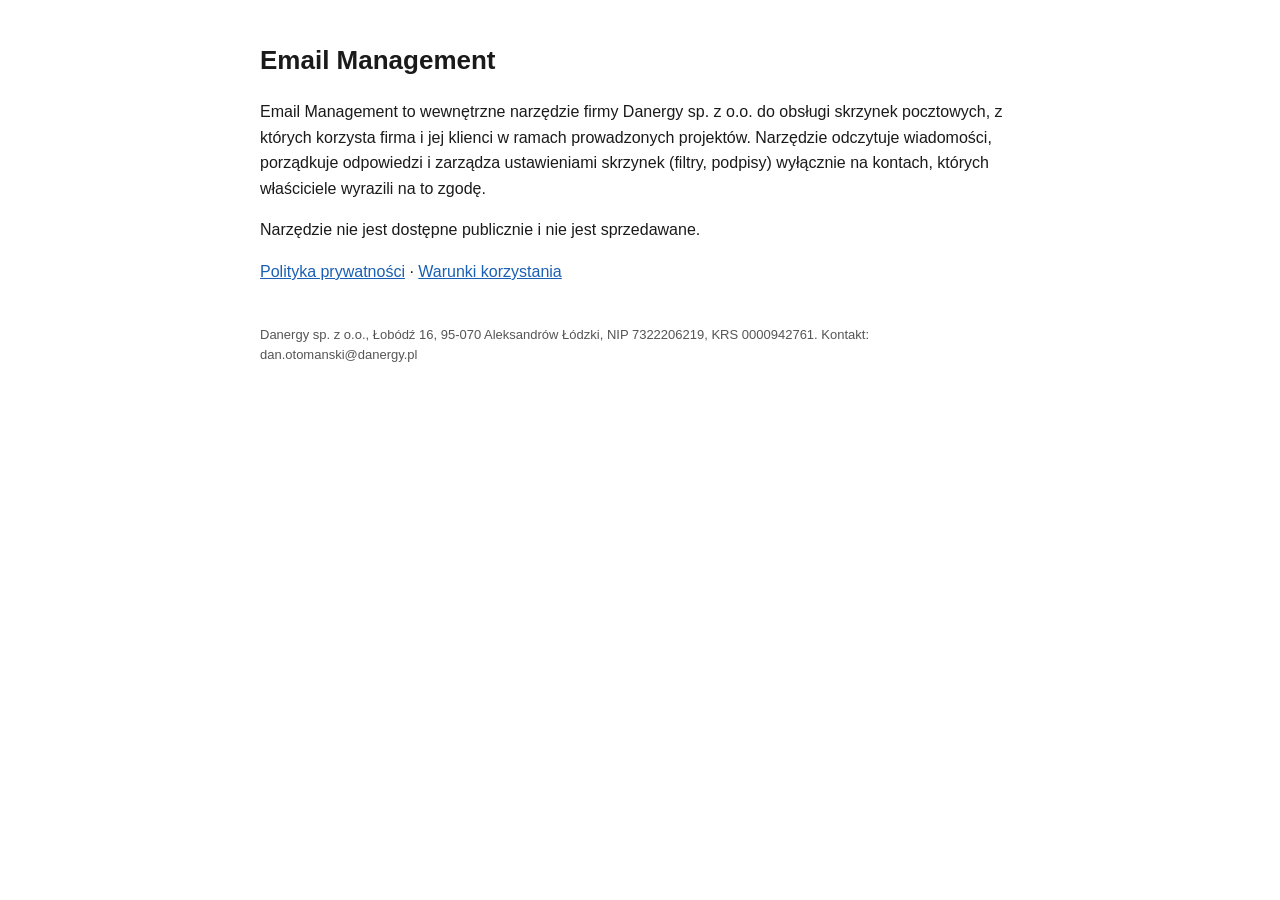
<file: index.html>
<!doctype html><html lang="pl"><head><meta charset="utf-8"><meta name="viewport" content="width=device-width,initial-scale=1"><title>Email Management - Danergy sp. z o.o.</title><link rel="stylesheet" href="styl.css"></head><body>
<h1>Email Management</h1>
<p>Email Management to wewnętrzne narzędzie firmy Danergy sp. z o.o. do obsługi skrzynek pocztowych, z których korzysta firma i jej klienci w ramach prowadzonych projektów. Narzędzie odczytuje wiadomości, porządkuje odpowiedzi i zarządza ustawieniami skrzynek (filtry, podpisy) wyłącznie na kontach, których właściciele wyrazili na to zgodę.</p>
<p>Narzędzie nie jest dostępne publicznie i nie jest sprzedawane.</p>
<p><a href="polityka-prywatnosci.html">Polityka prywatności</a> · <a href="warunki.html">Warunki korzystania</a></p>
<footer>Danergy sp. z o.o., Łobódź 16, 95-070 Aleksandrów Łódzki, NIP 7322206219, KRS 0000942761. Kontakt: dan.otomanski@danergy.pl</footer>
</body></html>
</file>
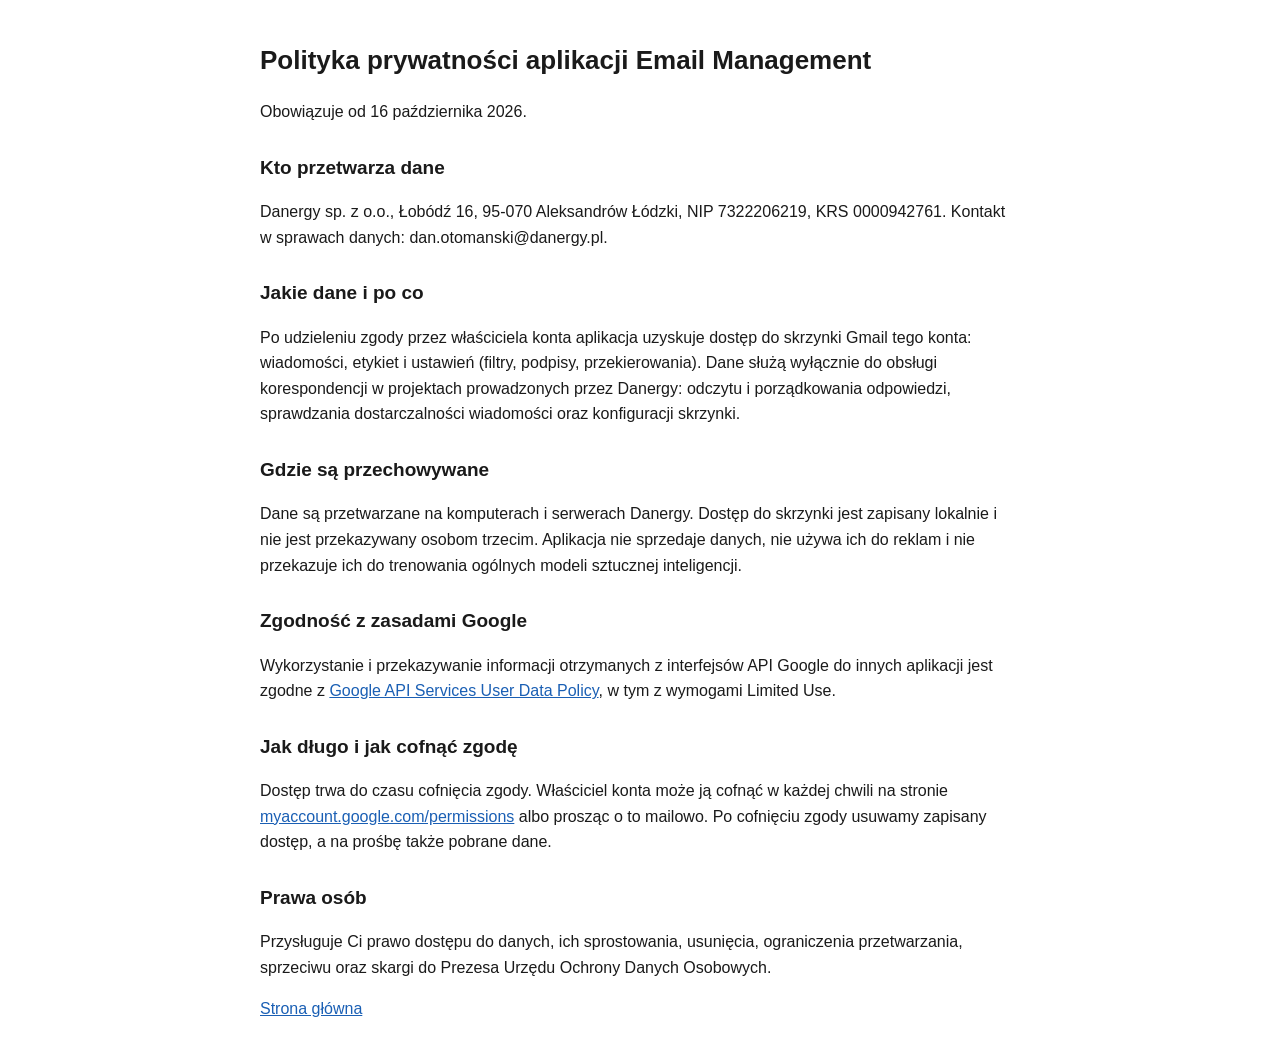
<file: polityka-prywatnosci.html>
<!doctype html><html lang="pl"><head><meta charset="utf-8"><meta name="viewport" content="width=device-width,initial-scale=1"><title>Polityka prywatności - Email Management</title><link rel="stylesheet" href="styl.css"></head><body>
<h1>Polityka prywatności aplikacji Email Management</h1>
<p>Obowiązuje od 16 października 2026.</p>
<h2>Kto przetwarza dane</h2>
<p>Danergy sp. z o.o., Łobódź 16, 95-070 Aleksandrów Łódzki, NIP 7322206219, KRS 0000942761. Kontakt w sprawach danych: dan.otomanski@danergy.pl.</p>
<h2>Jakie dane i po co</h2>
<p>Po udzieleniu zgody przez właściciela konta aplikacja uzyskuje dostęp do skrzynki Gmail tego konta: wiadomości, etykiet i ustawień (filtry, podpisy, przekierowania). Dane służą wyłącznie do obsługi korespondencji w projektach prowadzonych przez Danergy: odczytu i porządkowania odpowiedzi, sprawdzania dostarczalności wiadomości oraz konfiguracji skrzynki.</p>
<h2>Gdzie są przechowywane</h2>
<p>Dane są przetwarzane na komputerach i serwerach Danergy. Dostęp do skrzynki jest zapisany lokalnie i nie jest przekazywany osobom trzecim. Aplikacja nie sprzedaje danych, nie używa ich do reklam i nie przekazuje ich do trenowania ogólnych modeli sztucznej inteligencji.</p>
<h2>Zgodność z zasadami Google</h2>
<p>Wykorzystanie i przekazywanie informacji otrzymanych z interfejsów API Google do innych aplikacji jest zgodne z <a href="https://developers.google.com/terms/api-services-user-data-policy">Google API Services User Data Policy</a>, w tym z wymogami Limited Use.</p>
<h2>Jak długo i jak cofnąć zgodę</h2>
<p>Dostęp trwa do czasu cofnięcia zgody. Właściciel konta może ją cofnąć w każdej chwili na stronie <a href="https://myaccount.google.com/permissions">myaccount.google.com/permissions</a> albo prosząc o to mailowo. Po cofnięciu zgody usuwamy zapisany dostęp, a na prośbę także pobrane dane.</p>
<h2>Prawa osób</h2>
<p>Przysługuje Ci prawo dostępu do danych, ich sprostowania, usunięcia, ograniczenia przetwarzania, sprzeciwu oraz skargi do Prezesa Urzędu Ochrony Danych Osobowych.</p>
<p><a href="index.html">Strona główna</a></p>
</body></html>
</file>
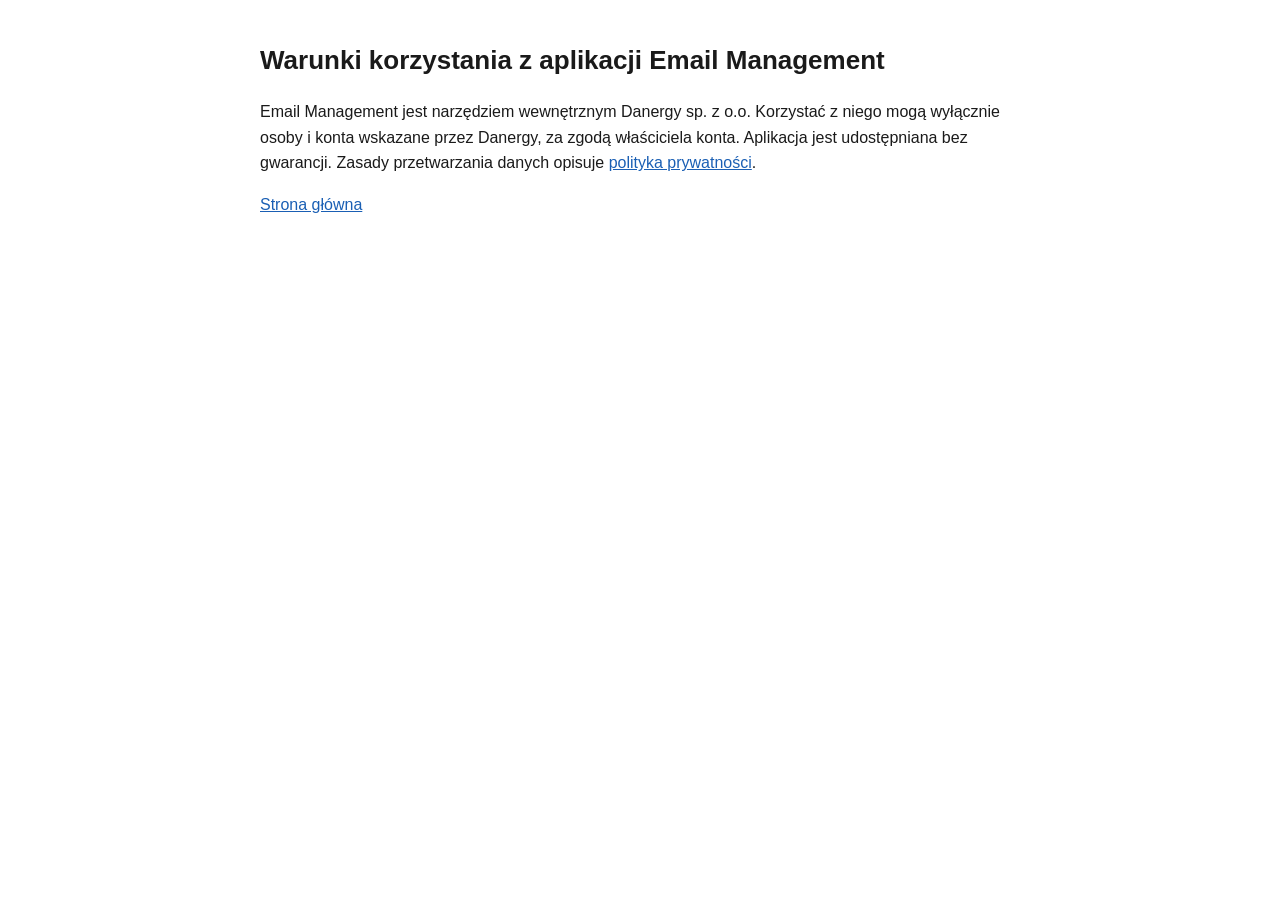
<file: warunki.html>
<!doctype html><html lang="pl"><head><meta charset="utf-8"><meta name="viewport" content="width=device-width,initial-scale=1"><title>Warunki korzystania - Email Management</title><link rel="stylesheet" href="styl.css"></head><body>
<h1>Warunki korzystania z aplikacji Email Management</h1>
<p>Email Management jest narzędziem wewnętrznym Danergy sp. z o.o. Korzystać z niego mogą wyłącznie osoby i konta wskazane przez Danergy, za zgodą właściciela konta. Aplikacja jest udostępniana bez gwarancji. Zasady przetwarzania danych opisuje <a href="polityka-prywatnosci.html">polityka prywatności</a>.</p>
<p><a href="index.html">Strona główna</a></p>
</body></html>
</file>
<file: styl.css>
body{font-family:Arial,Helvetica,sans-serif;max-width:760px;margin:40px auto;padding:0 16px;line-height:1.6;color:#1a1a1a;background:#fff}
h1{font-size:26px}h2{font-size:19px;margin-top:28px}a{color:#1a5fb4}footer{margin-top:40px;font-size:13px;color:#555}
</file>
